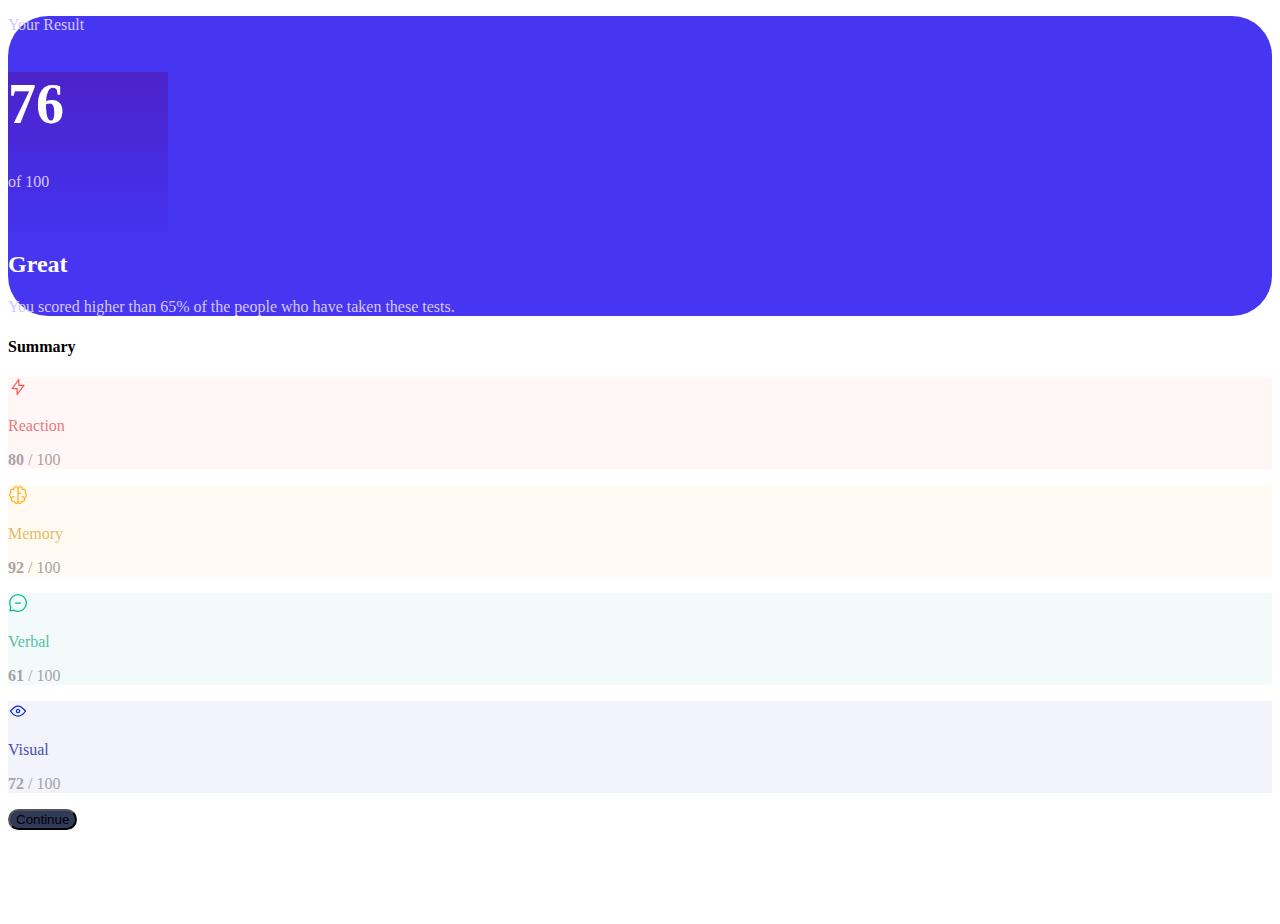
<file: index.html>
<!DOCTYPE html>
<html lang="en">
<head>
  <meta charset="utf-8" />
  <meta name="viewport" content="width=device-width, initial-scale=1" />
  <title>Bootstrap Workshop</title>
  <link href="https://cdn.jsdelivr.net/npm/bootstrap@5.3.2/dist/css/bootstrap.min.css" rel="stylesheet"
    integrity="sha384-T3c6CoIi6uLrA9TneNEoa7RxnatzjcDSCmG1MXxSR1GAsXEV/Dwwykc2MPK8M2HN" crossorigin="anonymous" />
    <link rel="stylesheet" type="text/css" href="./estilos.css" />
</head>
<body>
  <main class="grid col-sm-0 col-md-6 vh-100 mx-auto d-flex flex-column justify-content-center " style="background-color:white;">
    <div class="container-lg shadow-lg borderperso1">
      <div class="row vh-100 borderperso1">
        <div class="container-lg col-sm-12 col-md-6 text-center vh-60 p-4 d-flex flex-column justify-content-around contenedor " id=contenedor1 style="background-color: rgba(70,54,241,255); color: white;">
          <p class="colorperso">Your Result</p>
          <div class= "rounded-circle d-flex flex-column justify-content-center align-items-center  mx-auto" style="width: 10rem; height: 10rem; background: linear-gradient(to bottom, #4c23c9, #4332f0);">
            <h1 class="text-xxl fw-bold" style="font-size:3.5rem">76</h1>
            <p class="colorperso">of 100</p>
          </div>
          <h2 class="fw-bold">Great</h2>
          <p class="colorperso">You scored higher than 65% of the people who have taken these tests.</p>
        </div>
        <div class="container-lg col d-flex flex-column vh-40 justify-content-around gap-5 borderperso1"  style="background-color: white; opacity: 1;">
          <div class="row px-4 gap-2 p-2 d-flex justify-content-around " style="height: 100%;">
            <h4 class="fw-bold pt-3">Summary</h4>         
              <div class="card border-0 d-flex flex-row justify-content-around align-items-center reaccon">
                  <img src="./assets/images/icon-reaction.svg" alt="Icono reaccion truenito">               
                  <p class="pt-3 fw-bold" style="color: #e87a7f;">Reaction</p>                               
                  <p class="pt-3 colorperso2"  ><strong class="text-dark">80</strong> / 100</p>                
              </div>         
              <div class="card border-0 d-flex flex-row justify-content-around align-items-center memocon">
                  <img src="./assets/images/icon-memory.svg" alt="Icono memoria cerebrito">    
                  <p class="pt-3 fw-bold" style="color:#e3bb65">Memory</p>                               
                  <p class="pt-3 colorperso2"><strong class="text-dark">92</strong> / 100</p>                
              </div>                  
              <div class="card border-0 d-flex flex-row justify-content-around align-items-center verbcon">
                  <img src="./assets/images/icon-verbal.svg" alt="Icono verbal textito">               
                  <p class="pt-3 fw-bold" style="color:#55bfa4">Verbal</p>                               
                  <p class="pt-3 colorperso2"><strong class="text-dark" >61</strong> / 100</p>                
              </div>         
              <div class="card border-0 d-flex flex-row justify-content-around align-items-center visucon">   
                  <img src="./assets/images/icon-visual.svg" alt="Icono visual ojito">            
                  <p class="pt-3 fw-bold" style="color:#4651af">Visual</p>                               
                  <p class="pt-3 colorperso2"><strong class="text-dark">72</strong> / 100</p>                
              </div>         
            <button type="button" class="btn btn-dark rounded-lg contenedor-boton " style="background-color: #303b59;">Continue</button> 
          </div>      
        </div>     
      </div>
    </div>
  </main>
  
  
  <!-- No elimine este tag -->
  <script src="https://cdn.jsdelivr.net/npm/bootstrap@5.3.2/dist/js/bootstrap.bundle.min.js"
    integrity="sha384-C6RzsynM9kWDrMNeT87bh95OGNyZPhcTNXj1NW7RuBCsyN/o0jlpcV8Qyq46cDfL"
    crossorigin="anonymous"></script>
</body>
</html>
</file>
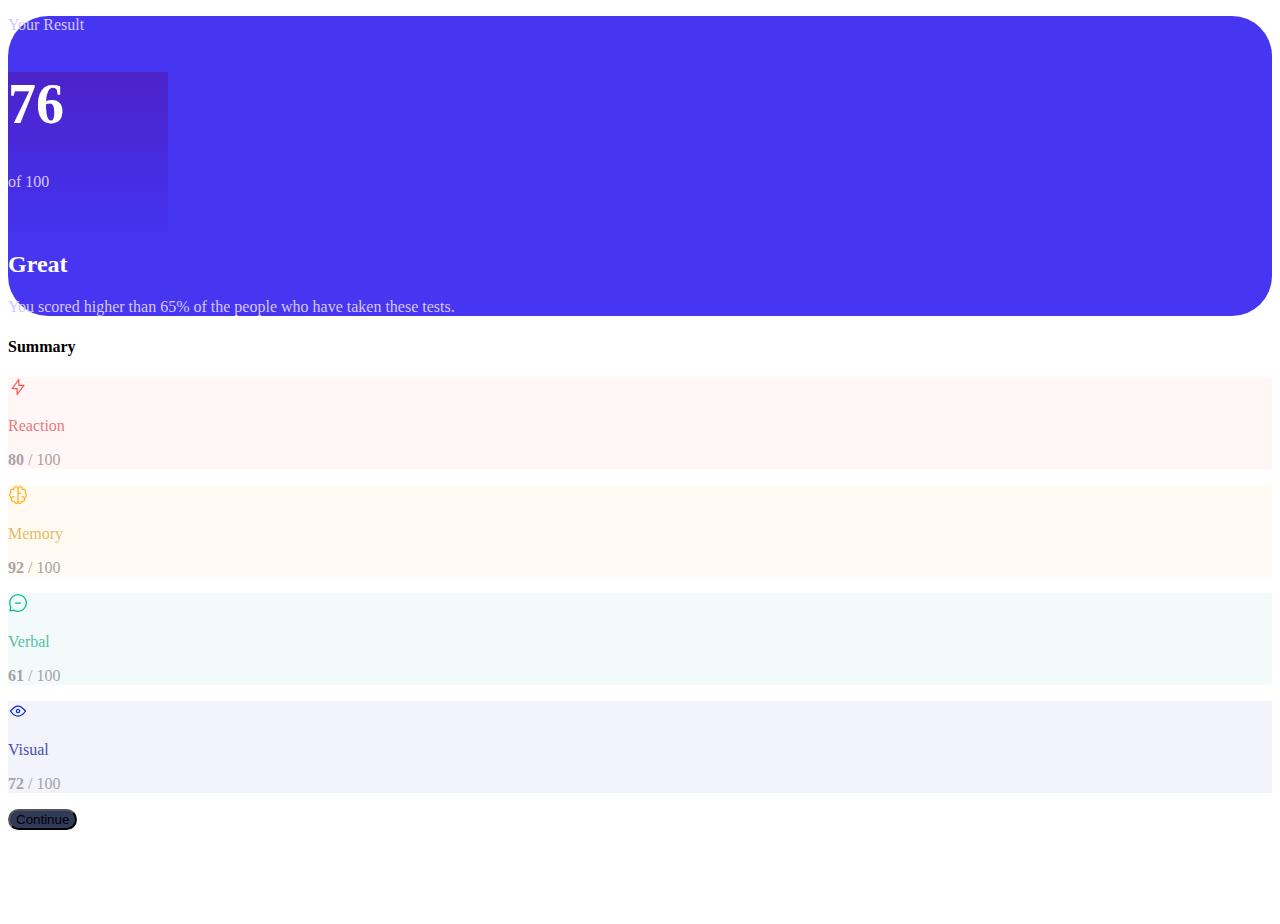
<file: bootstrap-workshop/index2.html>
<!DOCTYPE html>
<html lang="en">
<head>
  <meta charset="utf-8" />
  <meta name="viewport" content="width=device-width, initial-scale=1" />
  <title>Bootstrap Workshop</title>
  <link href="https://cdn.jsdelivr.net/npm/bootstrap@5.3.2/dist/css/bootstrap.min.css" rel="stylesheet"
    integrity="sha384-T3c6CoIi6uLrA9TneNEoa7RxnatzjcDSCmG1MXxSR1GAsXEV/Dwwykc2MPK8M2HN" crossorigin="anonymous" />
    <link rel="stylesheet" type="text/css" href="./estilos.css" />
</head>
<body>
  <main class="grid col-sm-0 col-md-6 vh-100 mx-auto d-flex flex-column justify-content-center " style="background-color:white;">
    <div class="container-lg shadow-lg borderperso1">
      <div class="row vh-100 borderperso1">
        <div class="container-lg col-sm-12 col-md-6 text-center vh-60 p-4 d-flex flex-column justify-content-around contenedor " id=contenedor1 style="background-color: rgba(70,54,241,255); color: white;">
          <p class="colorperso">Your Result</p>
          <div class= "rounded-circle d-flex flex-column justify-content-center align-items-center  mx-auto" style="width: 10rem; height: 10rem; background: linear-gradient(to bottom, #4c23c9, #4332f0);">
            <h1 class="text-xxl fw-bold" style="font-size:3.5rem">76</h1>
            <p class="colorperso">of 100</p>
          </div>
          <h2 class="fw-bold">Great</h2>
          <p class="colorperso">You scored higher than 65% of the people who have taken these tests.</p>
        </div>
        <div class="container-lg col d-flex flex-column vh-40 justify-content-around gap-5 borderperso1"  style="background-color: white; opacity: 1;">
          <div class="row px-4 gap-2 p-2 d-flex justify-content-around " style="height: 100%;">
            <h4 class="fw-bold pt-3">Summary</h4>         
              <div class="card border-0 d-flex flex-row justify-content-around align-items-center reaccon">
                  <img src="../assets/images/icon-reaction.svg" alt="Icono reaccion truenito">               
                  <p class="pt-3 fw-bold" style="color: #e87a7f;">Reaction</p>                               
                  <p class="pt-3 colorperso2"  ><strong class="text-dark">80</strong> / 100</p>                
              </div>         
              <div class="card border-0 d-flex flex-row justify-content-around align-items-center memocon">
                  <img src="../assets/images/icon-memory.svg" alt="Icono memoria cerebrito">    
                  <p class="pt-3 fw-bold" style="color:#e3bb65">Memory</p>                               
                  <p class="pt-3 colorperso2"><strong class="text-dark">92</strong> / 100</p>                
              </div>                  
              <div class="card border-0 d-flex flex-row justify-content-around align-items-center verbcon">
                  <img src="../assets/images/icon-verbal.svg" alt="Icono verbal textito">               
                  <p class="pt-3 fw-bold" style="color:#55bfa4">Verbal</p>                               
                  <p class="pt-3 colorperso2"><strong class="text-dark" >61</strong> / 100</p>                
              </div>         
              <div class="card border-0 d-flex flex-row justify-content-around align-items-center visucon">   
                  <img src="../assets/images/icon-visual.svg" alt="Icono visual ojito">            
                  <p class="pt-3 fw-bold" style="color:#4651af">Visual</p>                               
                  <p class="pt-3 colorperso2"><strong class="text-dark">72</strong> / 100</p>                
              </div>         
            <button type="button" class="btn btn-dark rounded-lg contenedor-boton " style="background-color: #303b59;">Continue</button> 
          </div>      
        </div>     
      </div>
    </div>
  </main>
  
  
  <!-- No elimine este tag -->
  <script src="https://cdn.jsdelivr.net/npm/bootstrap@5.3.2/dist/js/bootstrap.bundle.min.js"
    integrity="sha384-C6RzsynM9kWDrMNeT87bh95OGNyZPhcTNXj1NW7RuBCsyN/o0jlpcV8Qyq46cDfL"
    crossorigin="anonymous"></script>
</body>
</html>
</file>
<file: estilos.css>
@media (min-width:768px){
   
    body{
        height: 100vh;
        background-color: rgba(255, 255, 255, 0.5);
    }
    .row.vh-100.borderperso1{
        height: 60vh !important;    
    }
    #contenedor1{
        border-radius: 40px ;
    }
    main{
        height: 50%;
    }
}
.contenedor{
    border-radius: 0 0 55px 55px;
}
.borderperso1{
    border-radius: 50px;
}
.colorperso{
    color:#d8c7ff;
}
.reaccon{
    background-color:#fff6f5;
}
.memocon{
    background-color: #fffbf2;
}
.verbcon{
    background-color: #f2fbfa;
}
.visucon{
    background-color: #f3f3fd;
}
.colorperso2{
    color:#a7a2a7;
}
.contenedor-boton{
    border-radius: 50px;
}
</file>
<file: bootstrap-workshop/estilos.css>
@media (min-width:768px){
   
    body{
        height: 100vh;
        background-color: rgba(255, 255, 255, 0.5);
    }
    .row.vh-100.borderperso1{
        height: 60vh !important;    
    }
    #contenedor1{
        border-radius: 40px ;
    }
    main{
        height: 50%;
    }
}
.contenedor{
    border-radius: 0 0 55px 55px;
}
.borderperso1{
    border-radius: 50px;
}
.colorperso{
    color:#d8c7ff;
}
.reaccon{
    background-color:#fff6f5;
}
.memocon{
    background-color: #fffbf2;
}
.verbcon{
    background-color: #f2fbfa;
}
.visucon{
    background-color: #f3f3fd;
}
.colorperso2{
    color:#a7a2a7;
}
.contenedor-boton{
    border-radius: 50px;
}
</file>
